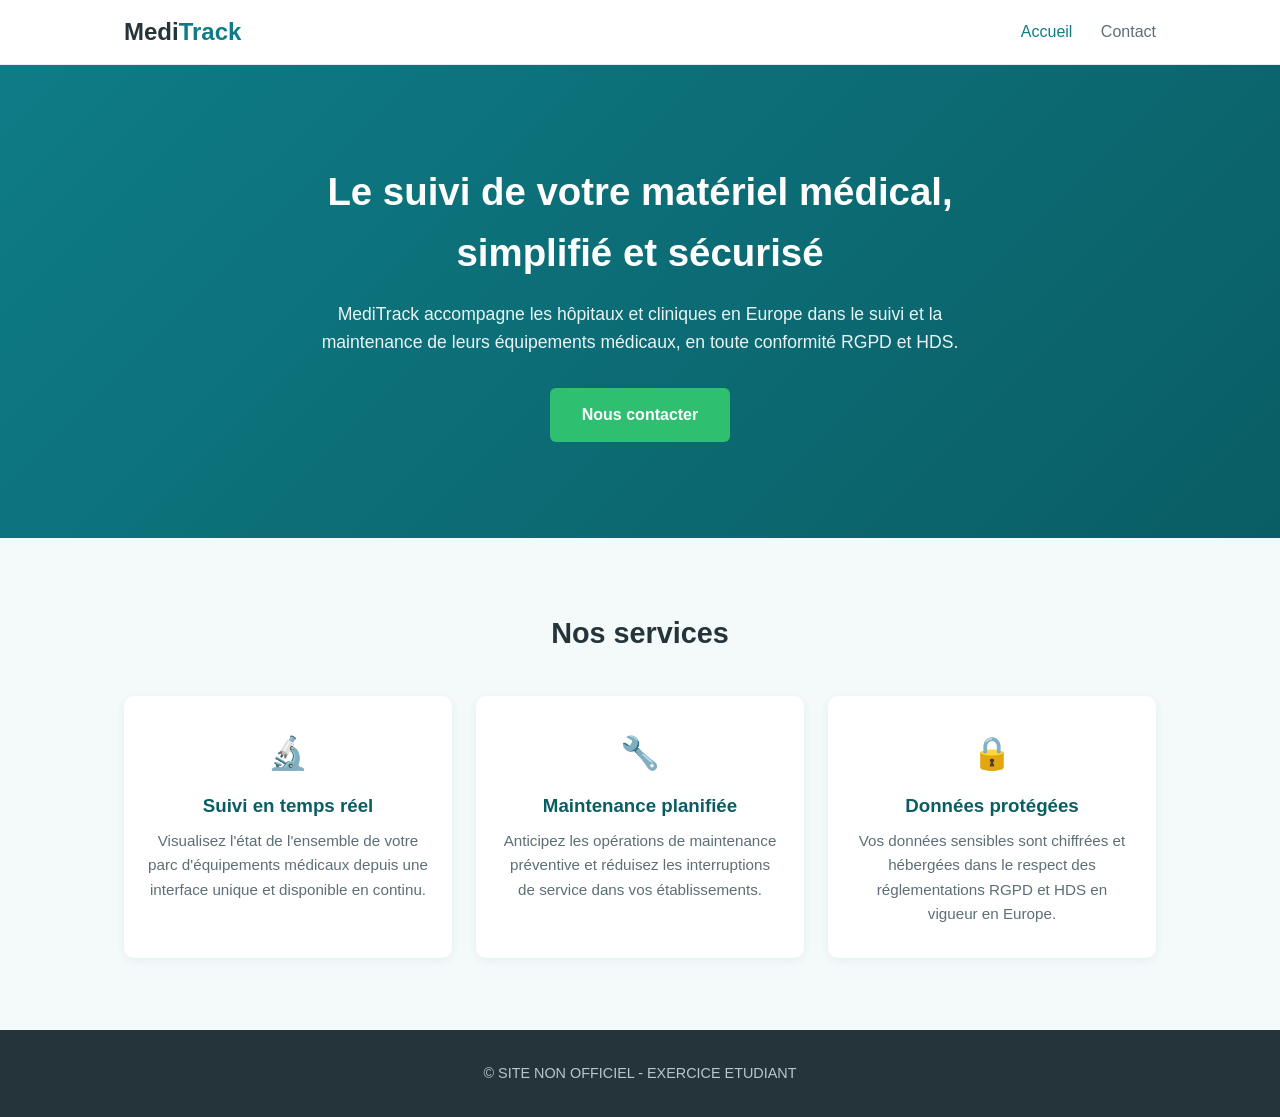
<file: site/index.html>
<!DOCTYPE html>
<html lang="fr">
<head>
  <meta charset="UTF-8">
  <meta name="viewport" content="width=device-width, initial-scale=1.0">
  <meta name="description" content="MediTrack Online - Suivi et maintenance du matériel médical pour hôpitaux et cliniques en Europe">
  <title>MediTrack Online — Suivi du matériel médical</title>
  <link rel="stylesheet" href="assets/css/style.css">
</head>
<body>

  <header class="site-header">
    <div class="container nav-wrap">
      <a href="index.html" class="logo">Medi<span>Track</span></a>
      <nav>
        <a href="index.html" class="active">Accueil</a>
        <a href="contact.html">Contact</a>
      </nav>
    </div>
  </header>

  <section class="hero">
    <div class="container">
      <h1>Le suivi de votre matériel médical,<br>simplifié et sécurisé</h1>
      <p>MediTrack accompagne les hôpitaux et cliniques en Europe dans le suivi
         et la maintenance de leurs équipements médicaux, en toute conformité
         RGPD et HDS.</p>
      <a href="contact.html" class="btn">Nous contacter</a>
    </div>
  </section>

  <section class="features">
    <div class="container">
      <h2>Nos services</h2>
      <div class="grid">
        <article class="card">
          <div class="icon">&#128300;</div>
          <h3>Suivi en temps réel</h3>
          <p>Visualisez l'état de l'ensemble de votre parc d'équipements
             médicaux depuis une interface unique et disponible en continu.</p>
        </article>
        <article class="card">
          <div class="icon">&#128295;</div>
          <h3>Maintenance planifiée</h3>
          <p>Anticipez les opérations de maintenance préventive et réduisez
             les interruptions de service dans vos établissements.</p>
        </article>
        <article class="card">
          <div class="icon">&#128274;</div>
          <h3>Données protégées</h3>
          <p>Vos données sensibles sont chiffrées et hébergées dans le respect
             des réglementations RGPD et HDS en vigueur en Europe.</p>
        </article>
      </div>
    </div>
  </section>

  <footer class="site-footer">
    <div class="container">
     <p>&copy; SITE NON OFFICIEL - EXERCICE ETUDIANT</p>
    </div>
  </footer>

</body>
</html>
</file>
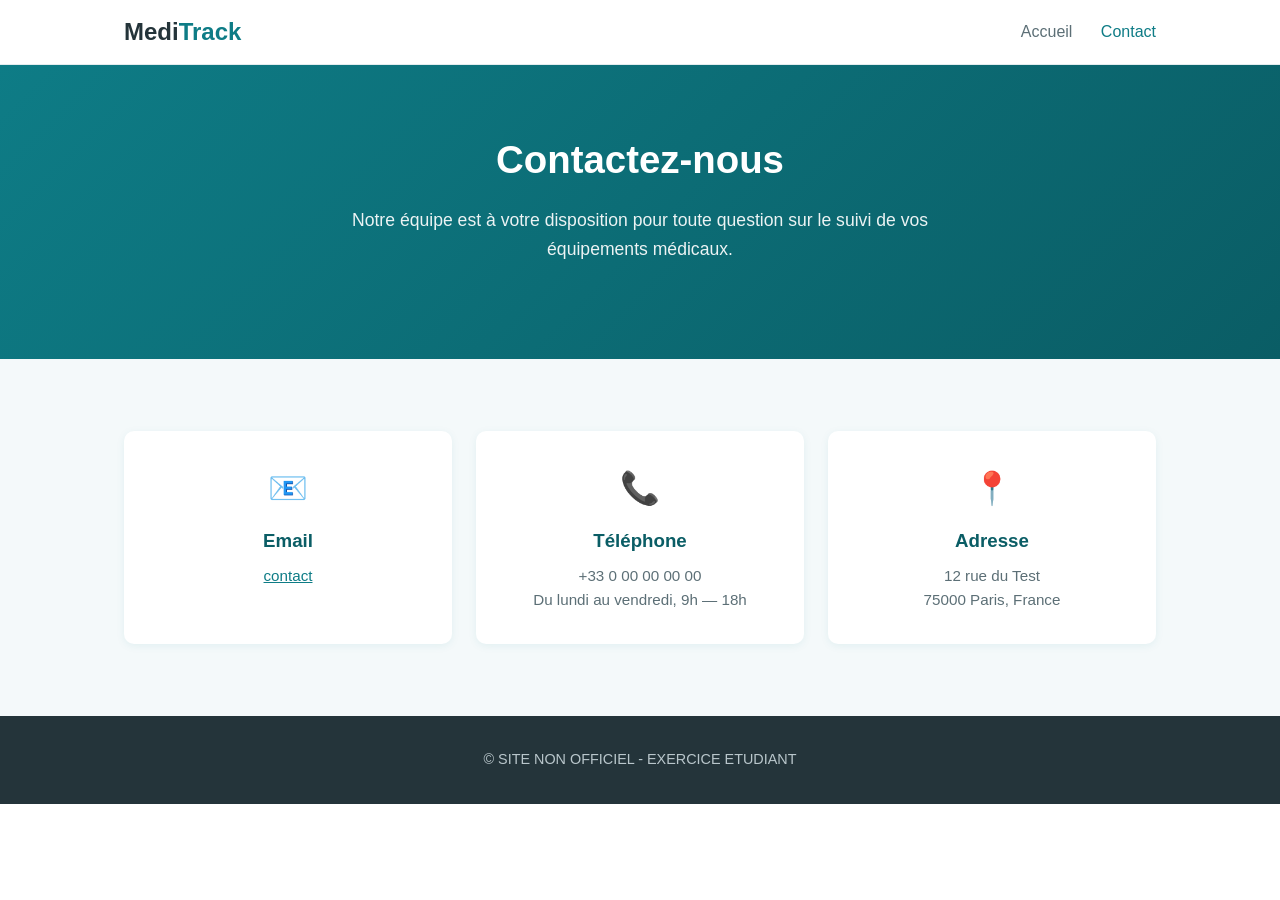
<file: site/contact.html>
<!DOCTYPE html>
<html lang="fr">
<head>
  <meta charset="UTF-8">
  <meta name="viewport" content="width=device-width, initial-scale=1.0">
  <title>Contact — MediTrack Online</title>
  <link rel="stylesheet" href="assets/css/style.css">
</head>
<body>

  <header class="site-header">
    <div class="container nav-wrap">
      <a href="index.html" class="logo">Medi<span>Track</span></a>
      <nav>
        <a href="index.html">Accueil</a>
        <a href="contact.html" class="active">Contact</a>
      </nav>
    </div>
  </header>

  <section class="hero hero-small">
    <div class="container">
      <h1>Contactez-nous</h1>
      <p>Notre équipe est à votre disposition pour toute question sur le suivi
         de vos équipements médicaux.</p>
    </div>
  </section>

  <section class="features">
    <div class="container">
      <div class="grid">
        <article class="card">
          <div class="icon">&#128231;</div>
          <h3>Email</h3>
          <p><a href="mailto:contact">contact</a></p>
        </article>
        <article class="card">
          <div class="icon">&#128222;</div>
          <h3>Téléphone</h3>
          <p>+33 0 00 00 00 00<br>Du lundi au vendredi, 9h — 18h</p>
        </article>
        <article class="card">
          <div class="icon">&#128205;</div>
          <h3>Adresse</h3>
          <p>12 rue du Test<br>75000 Paris, France</p>
        </article>
      </div>
    </div>
  </section>

  <footer class="site-footer">
    <div class="container">
      <p>&copy; SITE NON OFFICIEL - EXERCICE ETUDIANT</p>
    </div>
  </footer>

</body>
</html>
</file>
<file: site/assets/css/style.css>
/* ============================================================
   MediTrack Online — Feuille de style principale
   ============================================================ */

:root {
  --primary: #0e7c86;
  --primary-dark: #0a5d65;
  --accent: #2fbf71;
  --text: #24343a;
  --text-light: #5c6f76;
  --bg-light: #f4f9fa;
  --white: #ffffff;
}

* { margin: 0; padding: 0; box-sizing: border-box; }

body {
  font-family: "Segoe UI", Roboto, Helvetica, Arial, sans-serif;
  color: var(--text);
  line-height: 1.6;
}

.container {
  max-width: 1080px;
  margin: 0 auto;
  padding: 0 24px;
}

/* --- Header / navigation ----------------------------------- */
.site-header {
  background: var(--white);
  border-bottom: 1px solid #e3ecee;
  position: sticky;
  top: 0;
}

.nav-wrap {
  display: flex;
  justify-content: space-between;
  align-items: center;
  height: 64px;
}

.logo {
  font-size: 1.5rem;
  font-weight: 700;
  color: var(--text);
  text-decoration: none;
}

.logo span { color: var(--primary); }

nav a {
  margin-left: 24px;
  text-decoration: none;
  color: var(--text-light);
  font-weight: 500;
}

nav a.active, nav a:hover { color: var(--primary); }

/* --- Section hero ------------------------------------------ */
.hero {
  background: linear-gradient(135deg, var(--primary) 0%, var(--primary-dark) 100%);
  color: var(--white);
  text-align: center;
  padding: 96px 0;
}

.hero-small { padding: 64px 0; }

.hero h1 { font-size: 2.4rem; margin-bottom: 16px; }

.hero p {
  max-width: 640px;
  margin: 0 auto 32px;
  font-size: 1.1rem;
  opacity: 0.92;
}

.btn {
  display: inline-block;
  background: var(--accent);
  color: var(--white);
  padding: 14px 32px;
  border-radius: 6px;
  text-decoration: none;
  font-weight: 600;
  transition: background 0.2s;
}

.btn:hover { background: #26a35f; }

/* --- Cartes services --------------------------------------- */
.features {
  background: var(--bg-light);
  padding: 72px 0;
}

.features h2 {
  text-align: center;
  font-size: 1.8rem;
  margin-bottom: 40px;
}

.grid {
  display: grid;
  grid-template-columns: repeat(auto-fit, minmax(260px, 1fr));
  gap: 24px;
}

.card {
  background: var(--white);
  border-radius: 10px;
  padding: 32px 24px;
  text-align: center;
  box-shadow: 0 2px 8px rgba(14, 124, 134, 0.08);
}

.card .icon { font-size: 2rem; margin-bottom: 12px; }

.card h3 { margin-bottom: 8px; color: var(--primary-dark); }

.card p { color: var(--text-light); font-size: 0.95rem; }

.card a { color: var(--primary); }

/* --- Footer ------------------------------------------------- */
.site-footer {
  background: var(--text);
  color: #b9c6cb;
  text-align: center;
  padding: 32px 0;
  font-size: 0.9rem;
}
</file>
